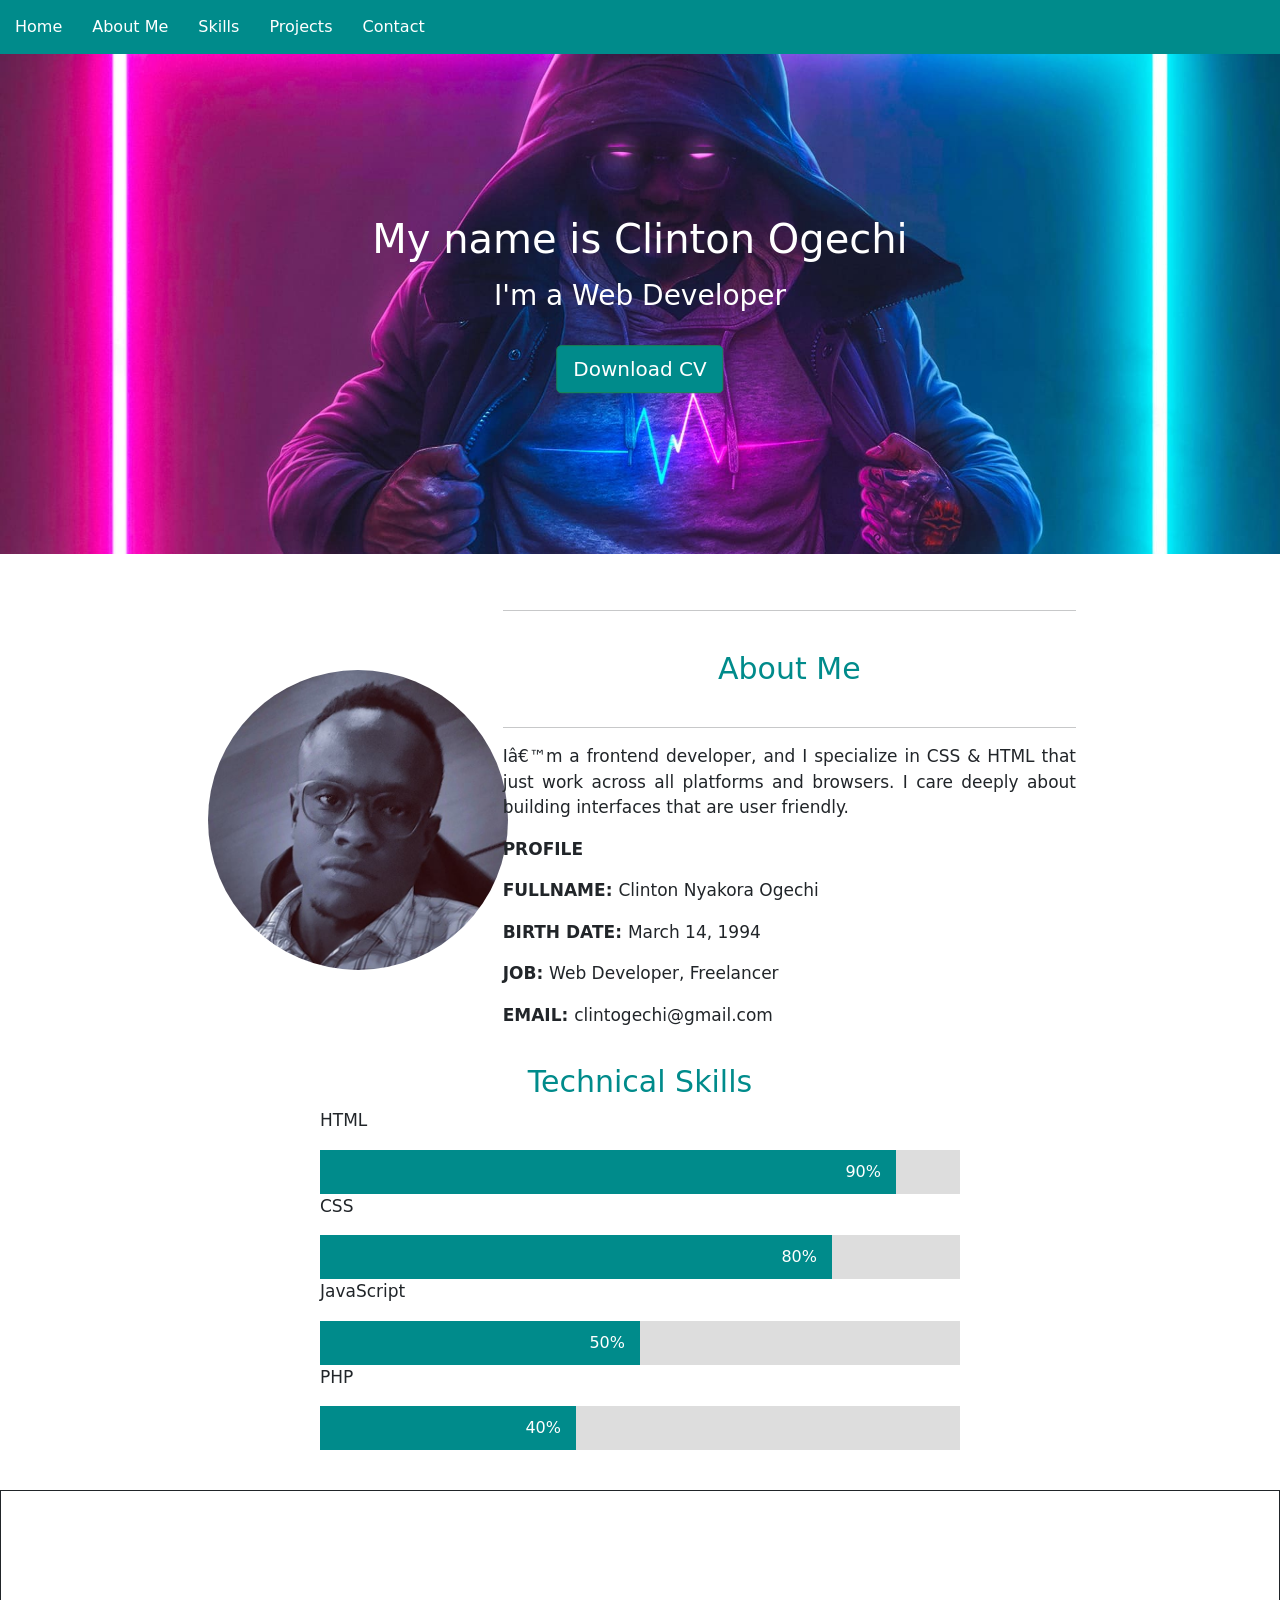
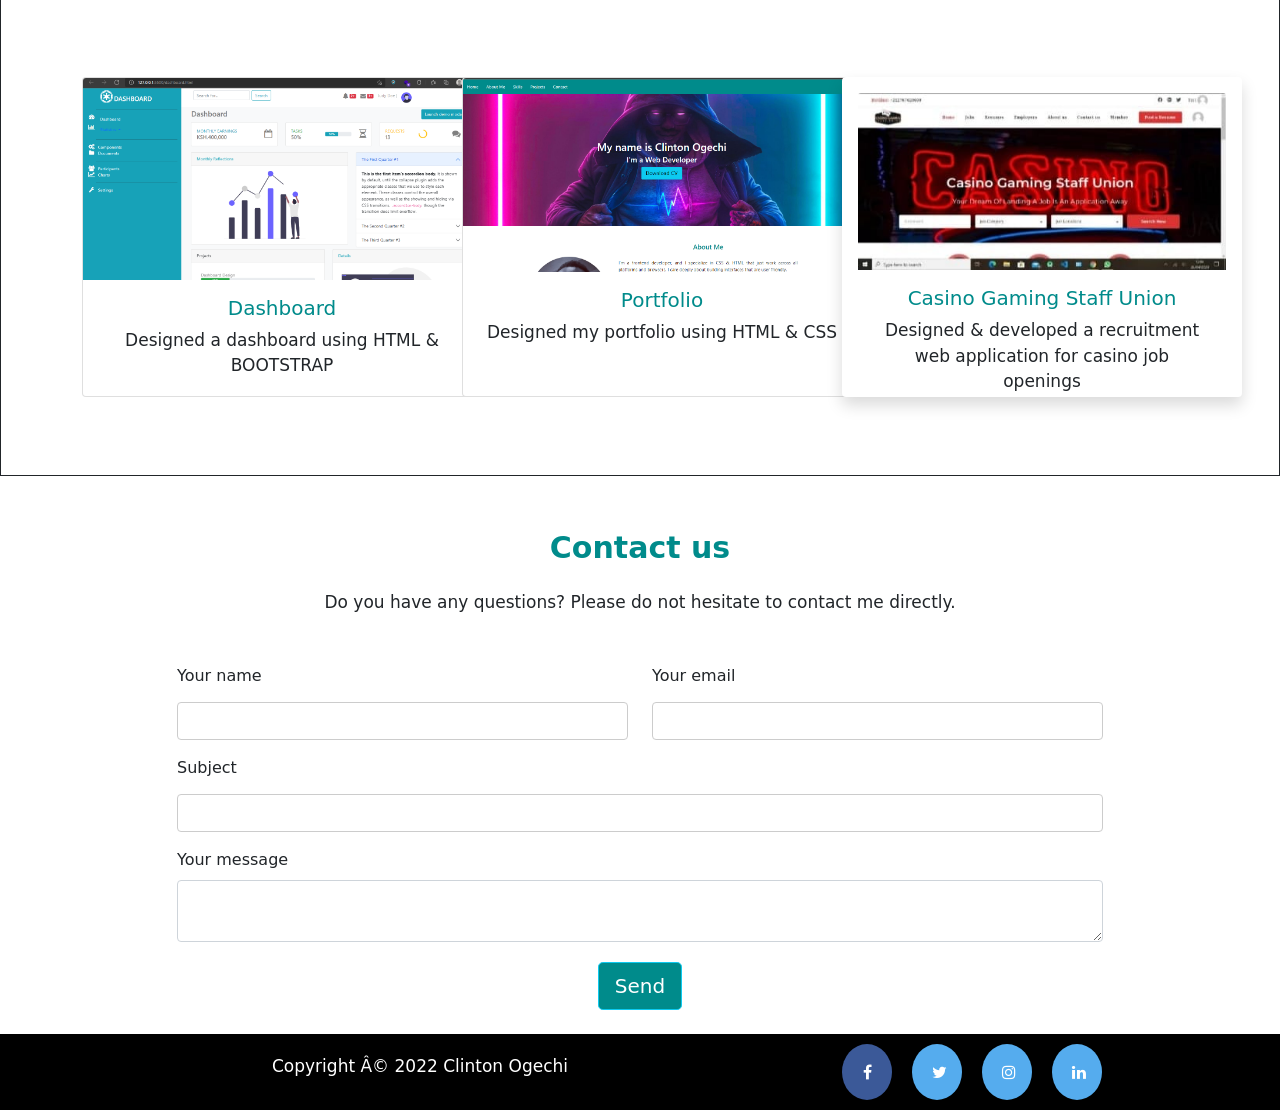
<file: index.html>
<!DOCTYPE html>
<html lang="en">
    <head>
        <meta charset="=UTF-8">
        <title>Portfolio</title>
        <link rel="stylesheet" href="style.css">
        <link rel="stylesheet" href="https://stackpath.bootstrapcdn.com/bootstrap/4.4.1/css/bootstrap.min.css" integrity="sha384-Vkoo8x4CGsO3+Hhxv8T/Q5PaXtkKtu6ug5TOeNV6gBiFeWPGFN9MuhOf23Q9Ifjh" crossorigin="anonymous">

        <link rel="stylesheet" href="bootstrap/css/bootstrap.min.css">
        <link rel="stylesheet" href="https://cdnjs.cloudflare.com/ajax/libs/font-awesome/4.7.0/css/font-awesome.min.css">
    </head>

    <body>
        <nav>
            <ul class="styleul">
                <li><a href="#home">Home</a></li>
                <li><a href="#about">About Me</a></li>
                <li><a href="#skills">Skills</a></li>
                <li><a href="#projects">Projects</a></li>
                <li><a href="#contact">Contact</a></li>

            </ul>

        </nav>
        
        <section id="home">
            <div class="wrimage">

                <div class="wrtext">
                    <h1>My name is Clinton Ogechi</h1>
                    <h3 class="mt-3">I'm a Web Developer</h3>
                    <a href="https://docs.google.com/document/d/103AUXLeXlS99S8CjBLY-VnEQ5cV31QAXteW61M7v5Jg/edit" target="_blanks"><button type="button" class="mt-4 butn btn btn-success btn-lg">Download CV</button></a>
                </div>
            </div>
        </section>

        <section id="about">
            <div class="container">
                <div class="row">
                    <div class="col-4 p-3">
                        <img class="avatar" src="/img/2.jpg" alt="me" height="300px">
                    </div>
                    
                    <div class="col-8 me">
                        <hr><h1 class="p-4 colour">About Me</h1><hr>
                        <p>I’m a frontend developer, and I specialize in CSS & HTML that just work across all platforms and browsers. I care deeply about building interfaces that are user friendly.</p>
                        <div class="row">
                            
                            <div>
                                <p><b>PROFILE</b></p>
                                <p><b>FULLNAME: </b>Clinton Nyakora Ogechi</p>
                                <p><b>BIRTH DATE: </b>March 14, 1994</p>
                                <p><b>JOB: </b>Web Developer, Freelancer</p>
                                <p><b>EMAIL: </b>clintogechi@gmail.com</p>
                                
                            </div>
                            
                            
                        </div>

                        </div>

                    </div>

                </div>
                
                
                
                
            </div>
        </section>

    
        <section id="skills">
            <h1 class="colour">Technical Skills</h1>
            <p>HTML</p>
            <div class="bar">
                <div class="per html">90%</div>
            </div>

            <p>CSS</p>
            <div class="bar">
                <div class="per css">80%</div>
            </div>

            <p>JavaScript</p>
            <div class="bar">
                <div class="per js">50%</div>
            </div>

            <p>PHP</p>
            <div class="bar">
                <div class="per php">40%</div>
            </div>
        </section>

        <div></div>

        <section id="projects">
            <div class="container">
                <h1 class="white colour">Projects</h1>
                <h5 class="m-5 white">Check Out Some of My Works</h5>
                <div class="row">
                    <div class="col-4">
                        <div class="card" style="width: 25rem; height: 20rem;">
                            <img src="img/13.png" class="card-img-top" alt="...">
                            <div class="card-body">
                                <h5>Dashboard</h5>
                              <p class="card-text text-center">Designed a dashboard using HTML & BOOTSTRAP</p>
                            </div>
                        </div>
    
                    </div>
                    <div class="col-4">
                        <div class="card" style="width: 25rem; height: 20rem">
                            <img src="img/10.PNG" class="card-img-top" alt="...">
                            <div class="card-body">
                                <h5>Portfolio</h5>
                              <p class="card-text text-center">Designed my portfolio using HTML & CSS</p>
                            </div>
                        </div>
                        
                    </div>
                    <div class="col-4">
                        <div class="cardv shadow p-3 mb-5 bg-white rounded" style="width: 25rem; height: 20rem">
                            <img src="img/12.jpeg" class="card-img-top" alt="...">
                            <div class="card-body">
                                <h5>Casino Gaming Staff Union</h5>
                              <p class="card-text text-center">Designed & developed a recruitment web application for casino job openings</p>
                            </div>
                        </div>
                        
                    </div>
    
                </div>

            </div>
            
            
            

        </section>
        
        <section id="contact" class="mb-4">
            <div class="container contact">
                
            <h2 class="h1-responsive font-weight-bold text-center my-4 colour">Contact us</h2>
            
            <p class="text-center w-responsive mx-auto mb-5">Do you have any questions? Please do not hesitate to contact me directly.</p>
        
            <div class="row">
                <div class="col-1"></div>
        
                <div class="col-md-10 mb-md-0 mb-5">
                    <form id="contact-form" name="contact-form" action="" method="">
        
                        
                        <div class="row">
                            
        
                            
                            <div class="col-md-6">
                                <div class="md-form mb-0">
                                    <label for="name" class="">Your name</label>
                                    <input type="text" id="name" name="name" class="form-control">
                                    
                                </div>
                            </div>
                            
                            <div class="col-md-6">
                                <div class="md-form mb-0">
                                    <label for="email" class="">Your email</label>
                                    <input type="text" id="email" name="email" class="form-control">
                                    
                                </div>
                            </div>
                            
        
                        </div>
                        
                        <div class="row">
                            <div class="col-md-12">
                                <div class="md-form mb-0">
                                    <label for="subject" class="">Subject</label>
                                    <input type="text" id="subject" name="subject" class="form-control">
                                    
                                </div>
                            </div>
                        </div>
                        
                        <div class="row">
        
                            
                            <div class="col-md-12">
        
                                <div class="md-form">
                                    <label for="message">Your message</label>
                                    <textarea type="text" id="message" name="message" rows="2" class="form-control md-textarea"></textarea>
                                    
                                </div>
        
                            </div>
                        </div>
                        
        
                    </form>
        
                    <div class="text-center text-md-left">
                        <a class="send butn text-white btn btn-primary btn-info btn-lg">Send</a>
                    </div>
                    <div class="status"></div>
                </div>
                <div class="col-1"></div>
                
        
            </div>
        
        </section>

        <section id="footer">
            <div class="container">
                <div class="row">
                    <div class="col-2"></div>
                    <div class="col-4">
                        <p class="copy">Copyright © 2022 Clinton Ogechi</p>

                    </div>
                    <div class="col-2"></div>
                    <div class="col-4">
                        <a href="https://www.facebook.com/clinety.gucci" target="_blank" class="fa fa-facebook"></a>
                        <a href="https://twitter.com/Clin_tt" target="_blank" class="fa fa-twitter"></a>
                        <a href="https://www.instagram.com/clin_tt/" target="_blank" class="fa fa-instagram"></a>
                        <a href="https://www.linkedin.com/in/clinton-nyakora-390736135/" target="_blank" class="fa fa-linkedin"></a>

                    </div>
                </div>

                

                </div>
                
                    
                </div>
            </div>
        </section>
    

            



    </body>
</html>
</file>
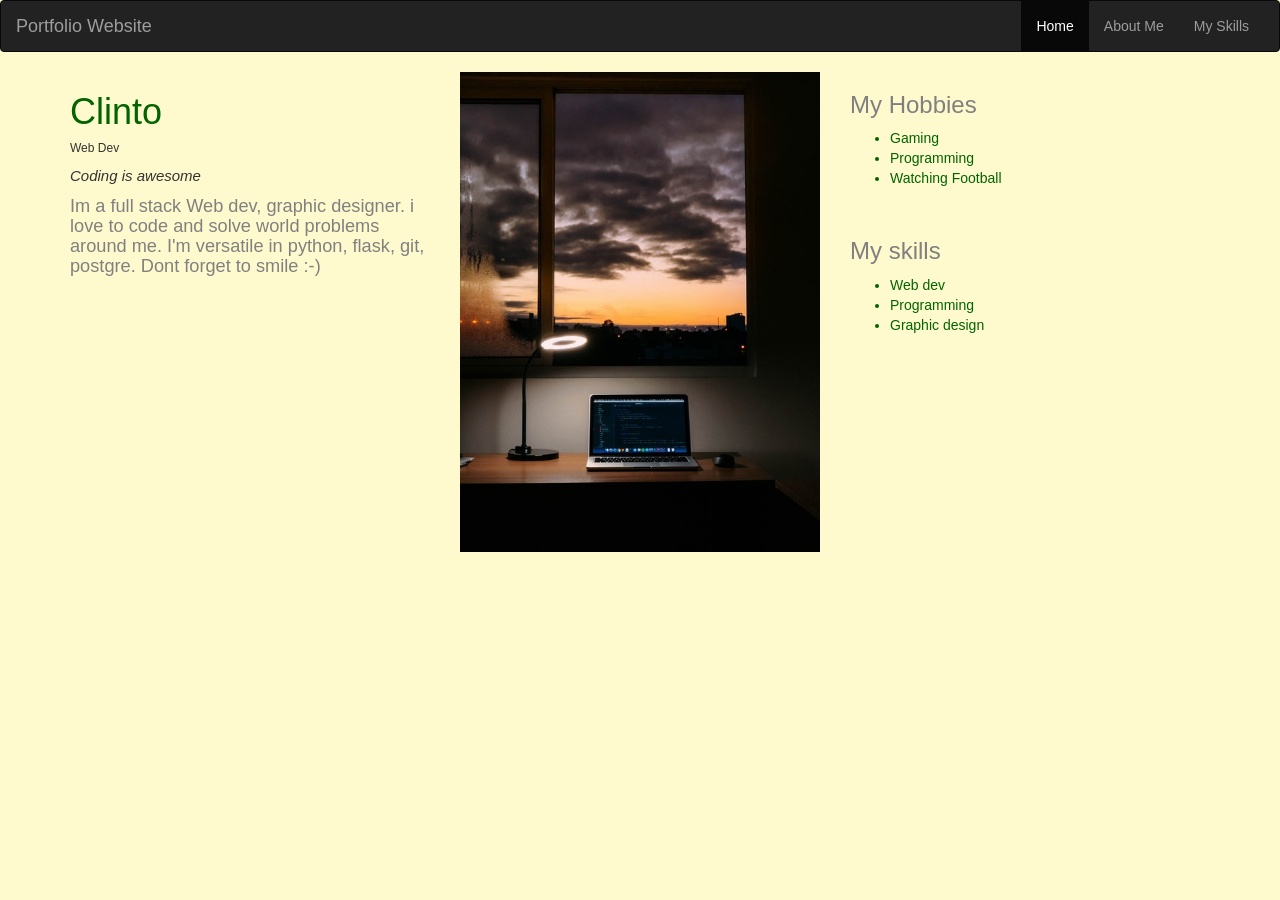
<file: Portfolio/index.html>
<!doctype html>
<!--Declaration to use the latest version of html-->
<html>
<!--First section: head-->    
<!--link to external files i.e. Css-->
<!--bootstrap css link comes before the internal css link-->
<!--you install bootstrap by 1) pasting the url(CDN) and 2) by downloading the bootstrap file and calling it -->
    <head>
       <title>Portfolio Website</title> 
       <link rel="stylesheet" href="https://cdnjs.cloudflare.com/ajax/libs/font-awesome/4.7.0/css/font-awesome.min.css">
       <link rel="stylesheet" href="https://maxcdn.bootstrapcdn.com/bootstrap/3.3.7/css/bootstrap.min.css" integrity="sha384-BVYiiSIFeK1dGmJRAkycuHAHRg32OmUcww7on3RYdg4Va+PmSTsz/K68vbdEjh4u" crossorigin="anonymous">
       <link href="css/style.css" rel="stylesheet">
    </head>
<!--Second section: body-->
    <body>
        <!--nav bar-->
        <nav class = "navbar navbar-inverse">
            <div class = "container-fluid">
                <div class = "navbar-header">
                    <button type = "button" class = "navbar-toggle" data-toggle = "collapse" data-target = "#myNavbar">
                <!--span content inside another content-->
                  <span class = "icon-bar"></span>  
                  <span class = "icon-bar"></span>
                  <span class = "icon-bar"></span>
                </button>
                <a class = "navbar-brand" href = "#">Portfolio Website</a> 
                </div>
            <div class= "collapse navbar-collapse" id = "myNavbar">
                   <!--<ul class = "nav navbar-nav">
                        <li>
                            <a href = "#">About</a>
                        </li>
                        <li>
                            <a href = "#">Journey</a>
                        </li>
                        <li>
                            <a href = "#">Aspirations</a>
                        </li>
                    </ul>--> 
                    
                    <ul class = "nav navbar-nav navbar-right">
                        <li class ="active"><span class="sr-only">(current)</span><a href = "index.html">Home</a></li>
                        <li><a href = "about.html">About Me</a></li>
                        <li><a href = "#">My Skills</a></li>

                    </ul>

            </div>
            

            </div>

                
        </nav>
        <!--Div's are section of a page-->
        <!--Attributes are elements in between a tag: give mo info about a tag-->
        <!--start with div container, followed by row then finally collumn-->
        <!--begining of container-->

        <div class = "container">
                <!--rows followed by columns-->
                <!--beggining of row-->
                <div class = "row">
                    <!--first column-->
                    <div class = "col-md-4">                            
                        <h1 class = "hobbies">Clinto</h1>
                        <h6>Web Dev</h6>
                        <p id = "italic"> Coding is awesome</p>
                        <h4 id = "intro"> Im a full stack Web dev, graphic designer. i love to code and solve world problems around me. I'm versatile in python, flask, git, postgre. Dont forget to smile :-)</h4>
                    </div>
                    <!--end of first column-->
                    <!--second column-->
                    <div class = "col-md-4">
                            <img src="images/photo-1528372444006-1bfc81acab02.jpeg" style="width:100%; height:100%;" />
                                                       
                    </div>
                    <!--end of second column-->
                    <!--third column-->
                    <div class = "col-md-4">
                            <div class = "hobbies">
                                    <h3>My Hobbies</h3>
                                   <ul>
                                       <li>Gaming</li>
                                       <li>Programming</li>
                                       <li>Watching Football</li>
                                   </ul>
                                </div>
                                   <br>
                                <div class= "skills">
                                   <h3>My skills</h3>
                                   <ul>
                                       <li>Web dev</li>
                                       <li>Programming</li>
                                       <li>Graphic design</li>
                                   </ul>
                                </div>
                    </div>  
                    <!--end of third column-->           
                  
                               
                </div>
                <!--end of row-->
            </div>
            
            </div>
        
        <!--<button class="btn btn-primary" id="button" onclick="firstFunction()">My Button</button>
        </div>-->
        
        <!--end of container-->
        <!--jquery-->
        <!--<div class = "container">
            <div class ="row">
                <div class = "col-md-12">
                    <h4>Hit me up! </h4>
                </div>
            <div class = "row">
                <div class = "col-md-12">
                        <a href="#" class="fa fa-facebook"></a>
                        <a href="#" class="fa fa-twitter"></a>
                        <a href="#" class="fa fa-instagram"></a>
                </div>
            </div>
        </div>-->
        <script src="https://ajax.googleapis.com/ajax/libs/jquery/3.3.1/jquery.min.js"></script>
        <!--Jscript is placed last before closing body for it to load last-->
        <!-- Latest compiled and minified JavaScript -->
        <script src="https://maxcdn.bootstrapcdn.com/bootstrap/3.3.7/js/bootstrap.min.js" integrity="sha384-Tc5IQib027qvyjSMfHjOMaLkfuWVxZxUPnCJA7l2mCWNIpG9mGCD8wGNIcPD7Txa" crossorigin="anonymous"></script>
        <!--javascript file-->
        <script src="js/script.js"></script>

    </body>
</html>
<!--xs:small phone, sm:tablet, md:laptop, lg: screen large than laptop, we have a max of 12 columns in a grid system if u need three rows, divide 12/3=4 ie col-md-4 -->
</file>
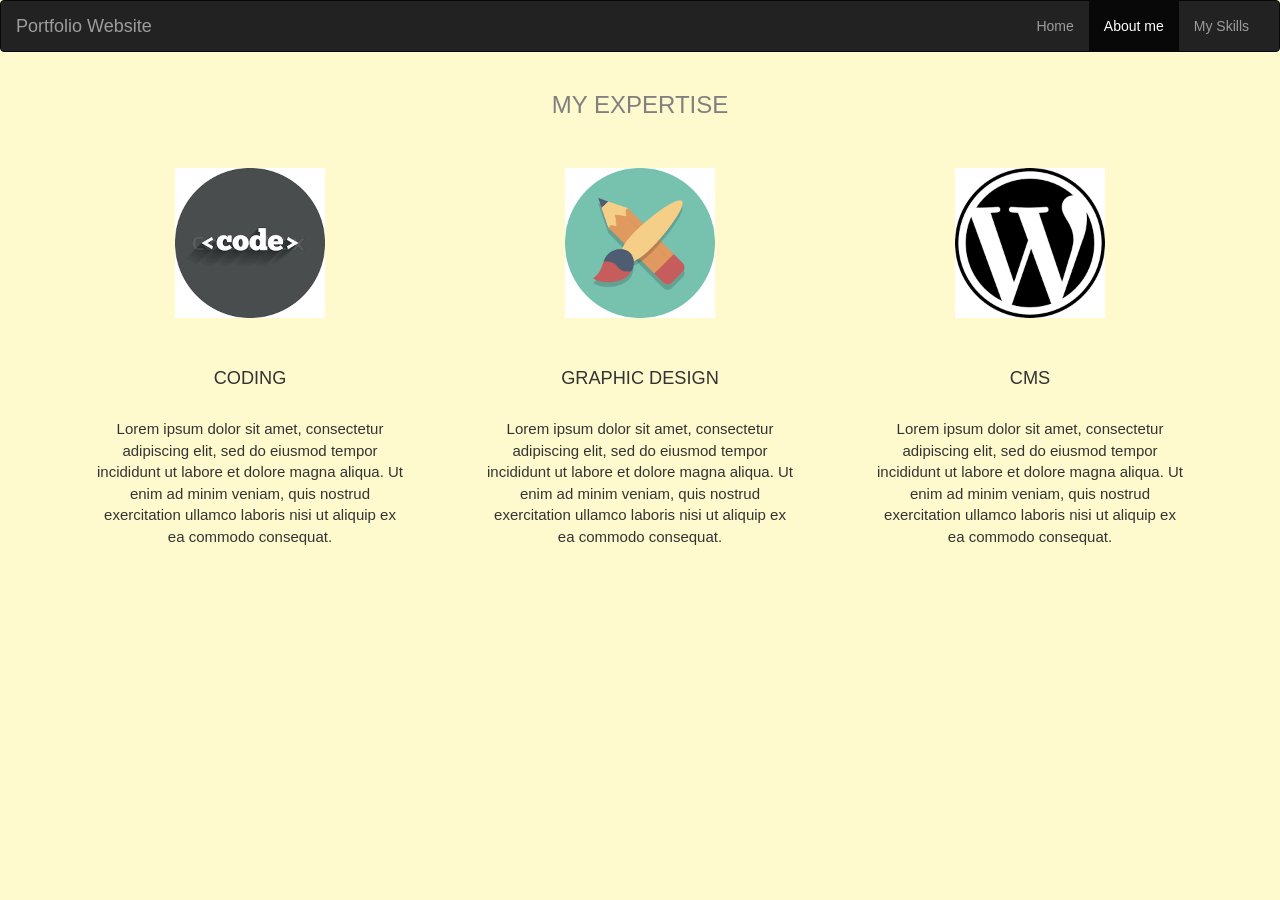
<file: Portfolio/about.html>
<!doctype html>
<!--Declaration to use the latest version of html-->
<html>
<!--First section: head-->    
<!--link to external files i.e. Css-->
<!--bootstrap css link comes before the internal css link-->
<!--you install bootstrap by 1) pasting the url(CDN) and 2) by downloading the bootstrap file and calling it -->
    <head>
       <title>Portfolio Website</title> 
       <link rel="stylesheet" href="https://maxcdn.bootstrapcdn.com/bootstrap/3.3.7/css/bootstrap.min.css" integrity="sha384-BVYiiSIFeK1dGmJRAkycuHAHRg32OmUcww7on3RYdg4Va+PmSTsz/K68vbdEjh4u" crossorigin="anonymous">
       <link href="css/style.css" rel="stylesheet">
    </head>
<!--Second section: body-->
    <body>
        <!--nav bar-->
        <nav class = "navbar navbar-inverse">
            <div class = "container-fluid">
                <div class = "navbar-header">
                    <button type = "button" class = "navbar-toggle" data-toggle = "collapse" data-target = "#myNavbar">
                <!--span content inside another content-->
                  <span class = "icon-bar"></span>  
                  <span class = "icon-bar"></span>
                  <span class = "icon-bar"></span>
                </button>
                <a class = "navbar-brand" href = "#">Portfolio Website</a> 
                </div>
            <div class= "collapse navbar-collapse" id = "myNavbar">
                   <!--<ul class = "nav navbar-nav">
                        <li>
                            <a href = "#">About</a>
                        </li>
                        <li>
                            <a href = "#">Journey</a>
                        </li>
                        <li>
                            <a href = "#">Aspirations</a>
                        </li>
                    </ul>--> 
                    
                    <ul class = "nav navbar-nav navbar-right">
                        <li><a href = "index.html">Home</a></li>
                        <li class ="active"><span class="sr-only">(current)</span><a href = "about.html">About me</a></li>
                        <li><a href = "#">My Skills</a></li>

                    </ul>

            </div>
            

            </div>

                
        </nav>
        
 <!--end of container-->
        <!--jquery-->
        <script src="https://ajax.googleapis.com/ajax/libs/jquery/3.3.1/jquery.min.js"></script>
        <!--Jscript is placed last before closing body for it to load last-->
        <!-- Latest compiled and minified JavaScript -->
        <script src="https://maxcdn.bootstrapcdn.com/bootstrap/3.3.7/js/bootstrap.min.js" integrity="sha384-Tc5IQib027qvyjSMfHjOMaLkfuWVxZxUPnCJA7l2mCWNIpG9mGCD8wGNIcPD7Txa" crossorigin="anonymous"></script>
        <!--javascript file-->
        <script src="js/script.js"></script>

    </body>
        <div class = "container">
            <div class = "row">
                <div class = "col-md-12">
                    <h3 style = "text-align: center">MY EXPERTISE</h3><br><br>
                </div>
            </div>
        </div>
        <div class  = "container">
            <div id = "middle" class = "row 2">
                <div class = "col-md-4" >
                    <img class ="icon" src = "images/code.png"><br><br>
                    <h4>CODING</h4><BR>
                    <p id = "margin">Lorem ipsum dolor sit amet, consectetur adipiscing elit, sed do eiusmod tempor incididunt ut labore et dolore magna aliqua. Ut enim ad minim veniam, quis nostrud exercitation ullamco laboris nisi ut aliquip ex ea commodo consequat.</p>
                </div>
                <div class = "col-md-4">
                    <img class ="icon" src= "images/graphic.png"><br><br>
                    <H4>GRAPHIC DESIGN</H4><br>
                    <p id = "margin">Lorem ipsum dolor sit amet, consectetur adipiscing elit, sed do eiusmod tempor incididunt ut labore et dolore magna aliqua. Ut enim ad minim veniam, quis nostrud exercitation ullamco laboris nisi ut aliquip ex ea commodo consequat.</p>
                </div>
                <div class = "col-md-4">
                    <img class ="icon" src= "images/wp.png"><br><br>
                    <h4>CMS</h4><BR>
                    <p id = "margin">Lorem ipsum dolor sit amet, consectetur adipiscing elit, sed do eiusmod tempor incididunt ut labore et dolore magna aliqua. Ut enim ad minim veniam, quis nostrud exercitation ullamco laboris nisi ut aliquip ex ea commodo consequat.</p>               
                </div>
            </div>
        </div>
</html>
</file>
<file: style.css>
nav li {
    float: left;
   
}

.styleul {
    list-style-type: none;
    background-color: darkcyan;
    margin: 0;
    padding: 0;
    overflow: hidden;
    
}

nav li a {
    text-decoration: none;
    color: white;
    display: block;
    padding: 15px 15px;
}

nav li a:hover {
    background-color: rgb(107, 42, 19);
    text-decoration: none;
    color: white;
}

.wrimage{
    background-image: url("img/6.jpg");
    height: 500px;
    background-repeat: no-repeat;
    background-size: cover;
    background-position: center;
    position: relative;
    
    
}


.wrtext{
    font-size: 30px;
    text-align: center;
    position: absolute;
    top: 50%;
    left: 50%;
    color: white;
    transform: translate(-50% ,-50%);
    
}
.wrbutton{
    padding: 10px 10px;
    width: 40%;
    background-color: darkcyan;
    border-radius: 10px;
    color: white;
    margin-top: 30px;
    
}
.butn{
    color: white;
    
    background-color: darkcyan !important;

}

#about {
    text-align: center;
    padding-top: 40px;
    margin: auto;
    width: 70%;
    
}

.wr {
    font-size: 5px;
}

.avatar {
    border-radius: 50%;
    margin-top: 60px;

}

p {
    text-align: justify;
    text-justify: inter-word;
    font-size: 17px;
}
.me {
    margin-top: 40px;
    
}

.colour {
    color: darkcyan;
    font-size: 30px;
}

h1, h3, h4 {
    text-align: center;


}


#skills {
    
    padding-top: 20px;
    margin: auto;
    width: 50%;
    
}

.bar {
    width: 100%;
    background-color: #ddd; 
  }

.per {
    text-align: right; 
    padding-top: 10px; 
    padding-bottom: 10px;
    padding-right: 15px;
    color: white;

  }

.html {
    width: 90%; 
    background-color: darkcyan;
}

.css {
    width: 80%;
    background-color: darkcyan;
}

.js {
    width: 50%; 
    background-color: darkcyan;
}
    
.php {
    width: 40%;
    background-color: darkcyan;
}

#projects {
    margin-top: 30px;
    border-style: solid;
    border-width: 1px;
    padding: 30px;
    background-image: url("img/7.jpg");
    background-attachment: fixed;
    background-position: center;
    background-repeat: no-repeat;
    background-size: cover;
}

.contact {
    margin: auto;
    width: 70%;
    padding-top: 30px;
    
}

input[type=text], select, textarea {
    width: 100%;
    padding: 12px; 
    border: 1px solid #ccc; 
    border-radius: 4px;
    box-sizing: border-box; 
    margin-top: 6px; 
    margin-bottom: 16px; 
    resize: vertical; 
}
  
  
input[type=submit] {
    background-color: darkcyan;
    color: white;
    padding: 12px 20px;
    border: none;
    border-radius: 4px;
    cursor: pointer;
  
}
  
  
input[type=submit]:hover {
    background-color: #45a049;
}
  
  
.form {
    border-radius: 5px;
    background-color: #f2f2f2;
    padding: 20px;
    
}

#projects {
    margin-top: 40px;

}

.white {
    color: white;
}

.contact {
    margin: auto;
    width: 70%;
    

}

h5 {
    color: darkcyan;
    text-align: center;
}

#footer {
    background-color: black;
    padding: 10px;
    color: white;
   
}

.card {
    margin-bottom: 20px;

}

.fa {
    padding: 20px;
    font-size: 30px;
    width: 50px;
    text-align: center;
    text-decoration: none;
  }
  
 
  .fa:hover {
    opacity: 0.7;
  }
  

  .fa-facebook {
    background: #3B5998;
    color: white;
  }
  
 
  .fa {
  padding: 20px;
  margin-right: 15px;
  font-size: 30px;
  width: 50px;
  text-align: center;
  text-decoration: none;
  border-radius: 50%;
}


.fa:hover {
  opacity: 0.7;
}


.fa-facebook {
  background: #3B5998;
  color: white;
}


.fa-twitter {
  background: #55ACEE;
  color: white;
}

.fa-instagram {
    background: #55ACEE;
    color: white;
  }
.fa-linkedin {
    background: #55ACEE;
    color: white;
  }

.copy {
    padding-top: 10px;
}

.send {
    margin-top: 20px;
}
</file>
<file: Portfolio/css/style.css>
body{
    background-color: lemonchiffon;
}
h3{
    color: gray;
}
img{
    height:20%;
    width:20%;
}
h4{
    font-size: 130%;
}
.hobbies{
    color:darkgreen;
}
.skills{
    color:darkgreen;
}
#avatar{
    border-radius: 50%;
}
#intro{
    color:grey;
}
#italic{
    font-style: italic;
}
.icon{
    width: 150px;
    height: 150px;
    display: block;
    margin-left: auto;
    margin-right: auto;
    
}
#middle{
    text-align: center;
       
}
p{
    font-size: 15px;
}
#margin{
    padding-left: 25px;
    padding-right: 25px;
}
</file>
